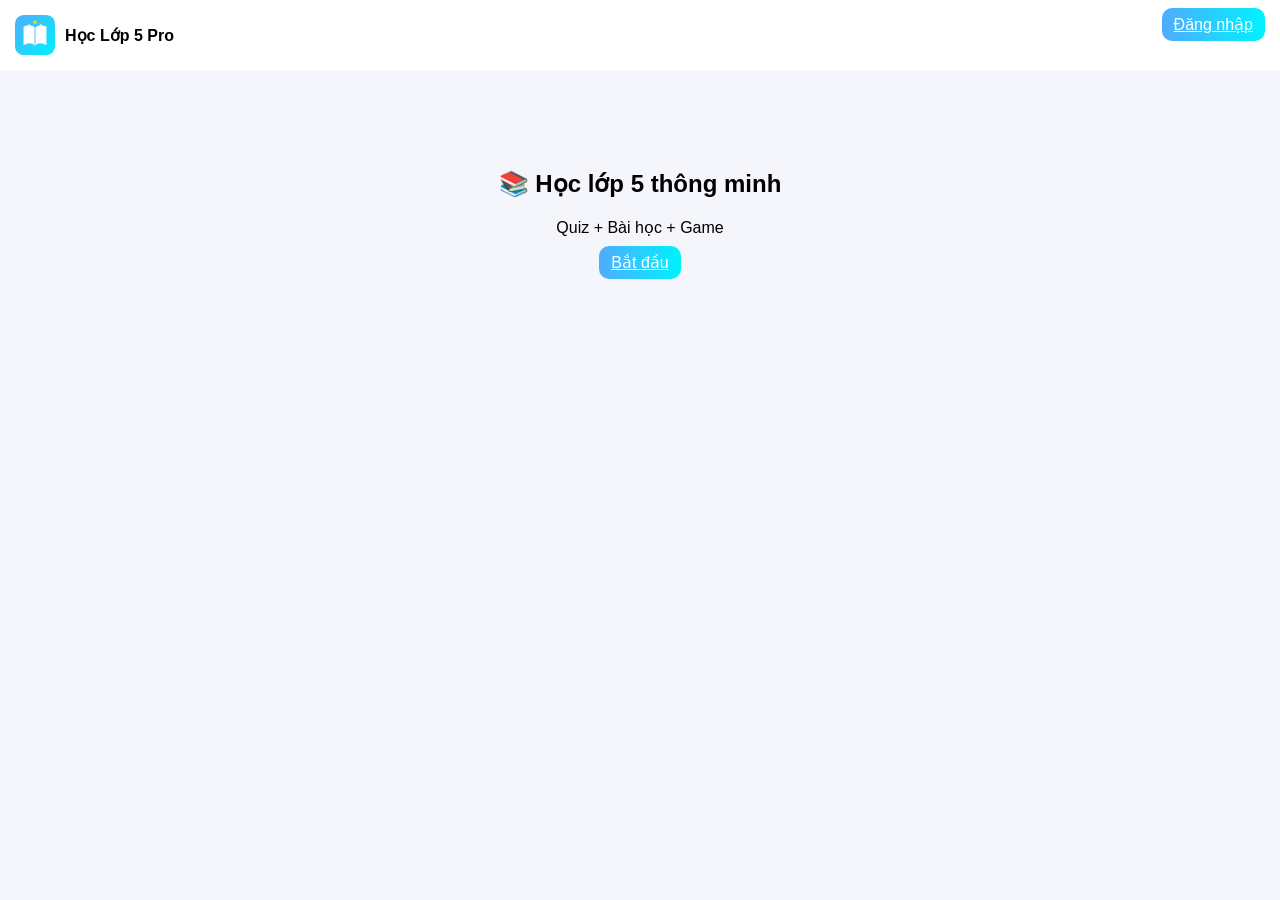
<file: index.html>
<!DOCTYPE html>
<html lang="vi">
<head>
<meta charset="UTF-8">
<title>Học Lớp 5 Pro</title>
<link rel="stylesheet" href="./css/style.css">
<link rel="icon" href="./assets/logo.svg">
</head>
<body>

<header class="header">
  <div class="logo-box">
    <img src="./assets/logo.svg" class="logo">
    <span class="logo-text">Học Lớp 5 Pro</span>
  </div>

  <nav>
    <a href="login.html" class="btn">Đăng nhập</a>
  </nav>
</header>

<section class="hero">
  <h1>📚 Học lớp 5 thông minh</h1>
  <p>Quiz + Bài học + Game</p>
  <a href="login.html" class="btn big">Bắt đầu</a>
</section>

</body>
</html>
</file>
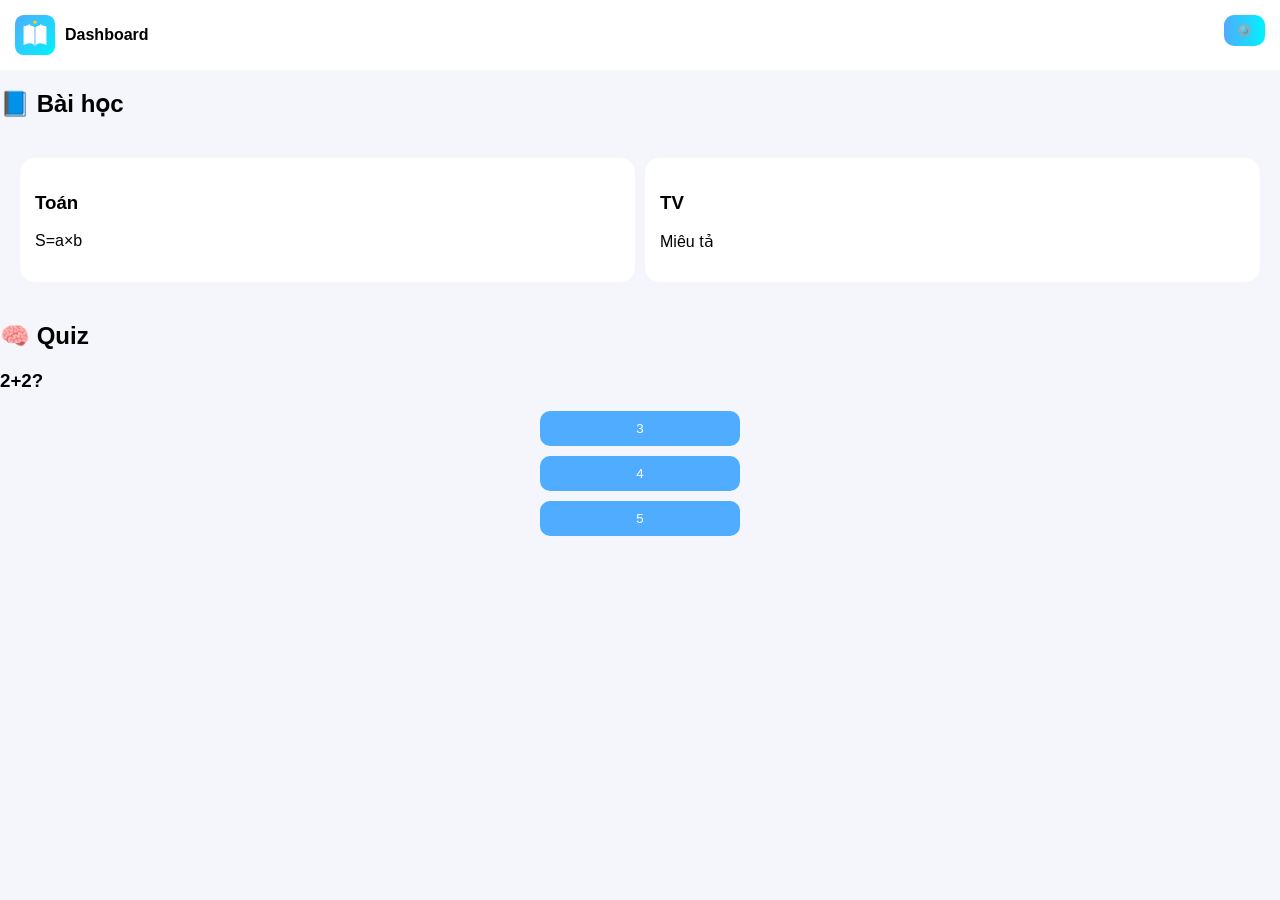
<file: dashboard.html>
<!DOCTYPE html>
<html lang="vi">
<head>
<meta charset="UTF-8">
<title>Dashboard</title>
<link rel="stylesheet" href="./css/style.css">
</head>
<body>

<header class="header">
  <div class="logo-box">
    <img src="./assets/logo.svg" class="logo">
    <span class="logo-text">Dashboard</span>
  </div>

  <nav>
    <button onclick="openSettings()" class="btn">⚙️</button>
  </nav>
</header>

<div id="settingsPanel" class="settings hidden">
  <h2>Cài đặt</h2>
  <label>Dark <input type="checkbox" id="darkModeToggle"></label>
  <br><br>
  <button onclick="saveSettings()" class="btn">Lưu</button>
</div>

<section>
  <h2>📘 Bài học</h2>
  <div id="lessons" class="grid"></div>
</section>

<section>
  <h2>🧠 Quiz</h2>
  <div id="timer"></div>
  <h3 id="question"></h3>
  <div id="answers"></div>
</section>

<script src="./js/settings.js"></script>
<script src="./js/lessons.js"></script>
<script src="./js/quiz.js"></script>

</body>
</html>
</file>
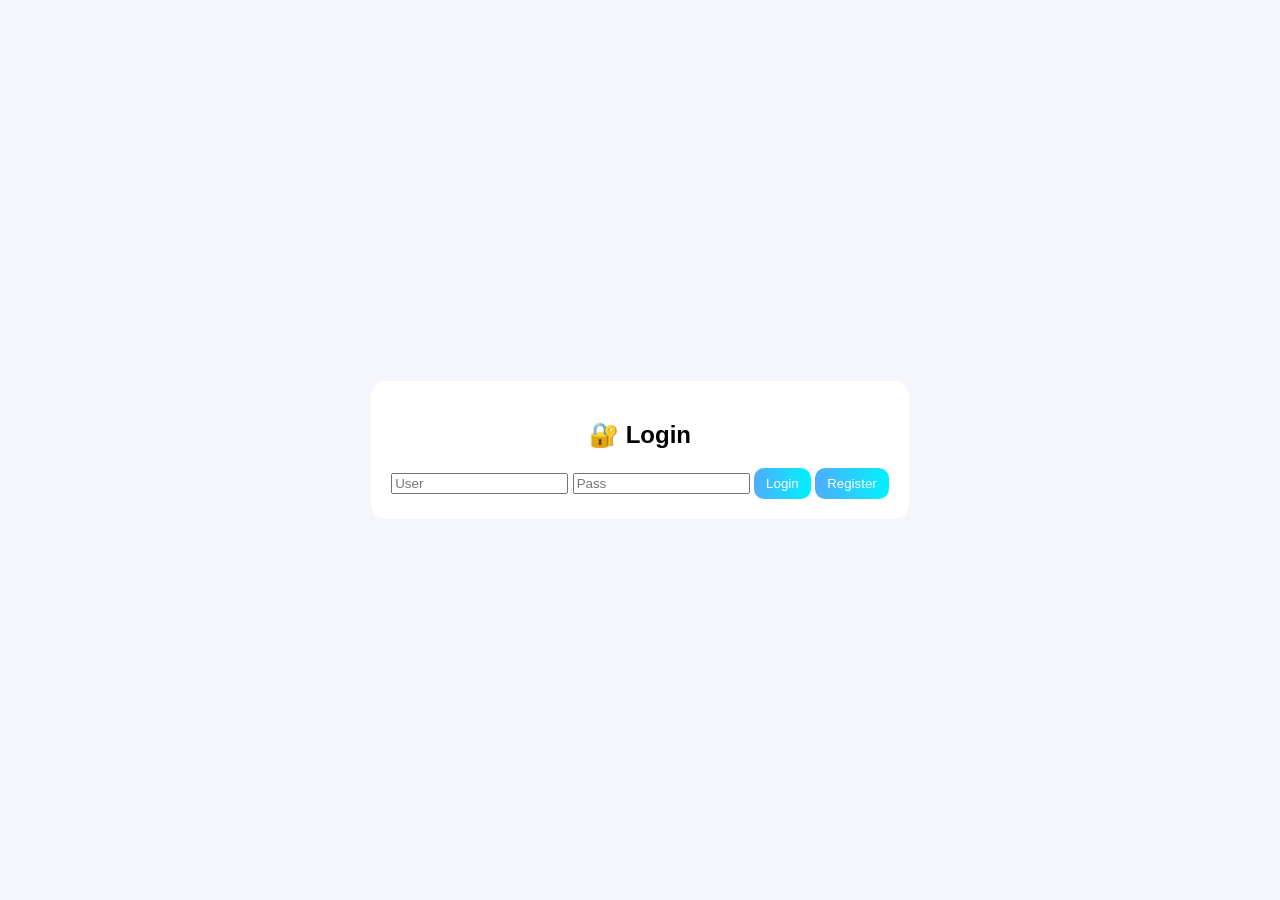
<file: login.html>
<!DOCTYPE html>
<html lang="vi">
<head>
<meta charset="UTF-8">
<title>Login</title>
<link rel="stylesheet" href="./css/style.css">
</head>
<body class="center">

<div class="login-box">
  <h2>🔐 Login</h2>
  <input id="user" placeholder="User">
  <input id="pass" type="password" placeholder="Pass">

  <button onclick="login()" class="btn">Login</button>
  <button onclick="register()" class="btn">Register</button>
</div>

<script src="./js/auth.js"></script>
</body>
</html>
</file>
<file: css/style.css>
body{margin:0;font-family:Arial;background:#f4f6fb}

.header{display:flex;justify-content:space-between;padding:15px;background:#fff}

.logo-box{display:flex;align-items:center;gap:10px}
.logo{width:40px}
.logo-text{font-weight:bold}

.btn{background:linear-gradient(90deg,#4facfe,#00f2fe);padding:8px 12px;border:none;color:#fff;border-radius:10px;cursor:pointer}

.hero{text-align:center;padding:80px}

.center{display:flex;justify-content:center;align-items:center;height:100vh}

.login-box{background:#fff;padding:20px;border-radius:15px;text-align:center}

.grid{display:grid;grid-template-columns:repeat(auto-fit,minmax(200px,1fr));gap:10px;padding:20px}

.card{background:#fff;padding:15px;border-radius:15px}

.answer-btn{display:block;margin:10px auto;padding:10px;width:200px;border:none;border-radius:10px;background:#4facfe;color:#fff}

.settings{position:fixed;top:50%;left:50%;transform:translate(-50%,-50%);background:#fff;padding:20px;border-radius:15px}
.hidden{display:none}

.dark-mode{background:#111;color:#fff}
</file>
